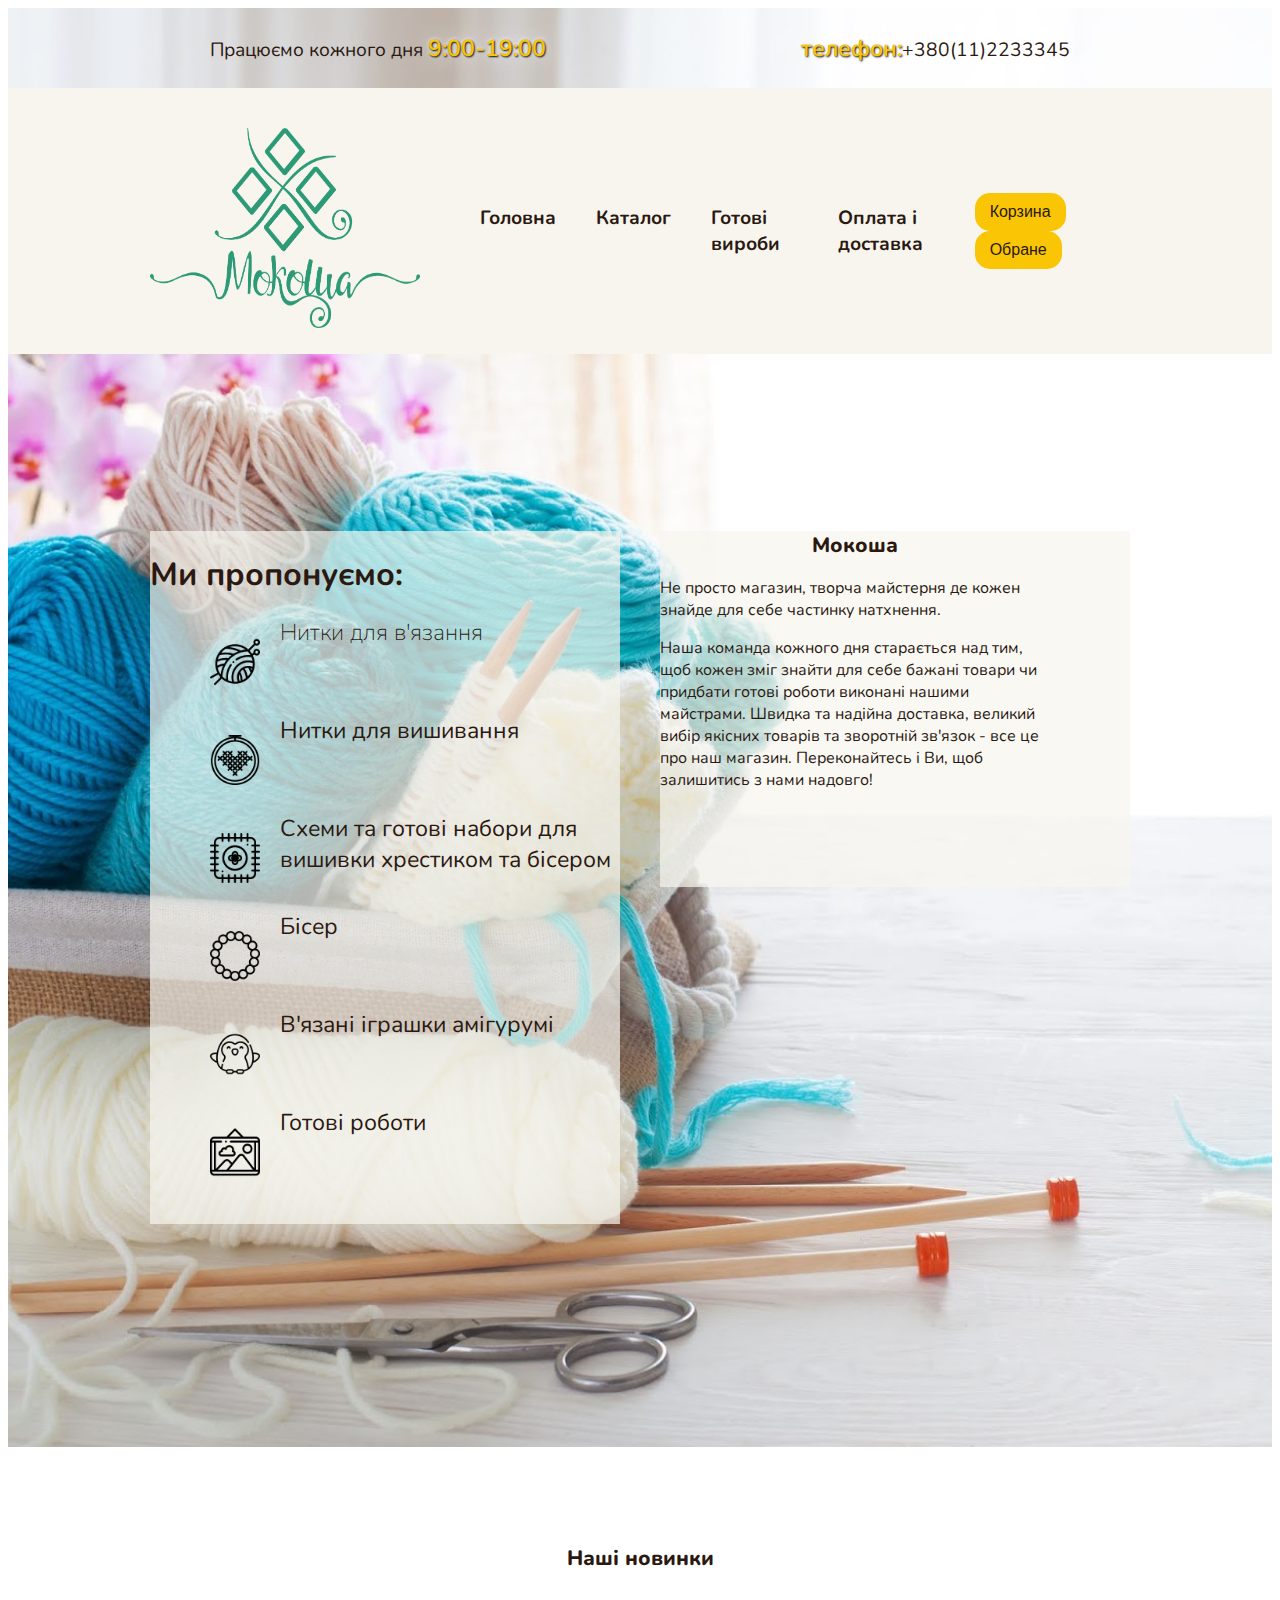
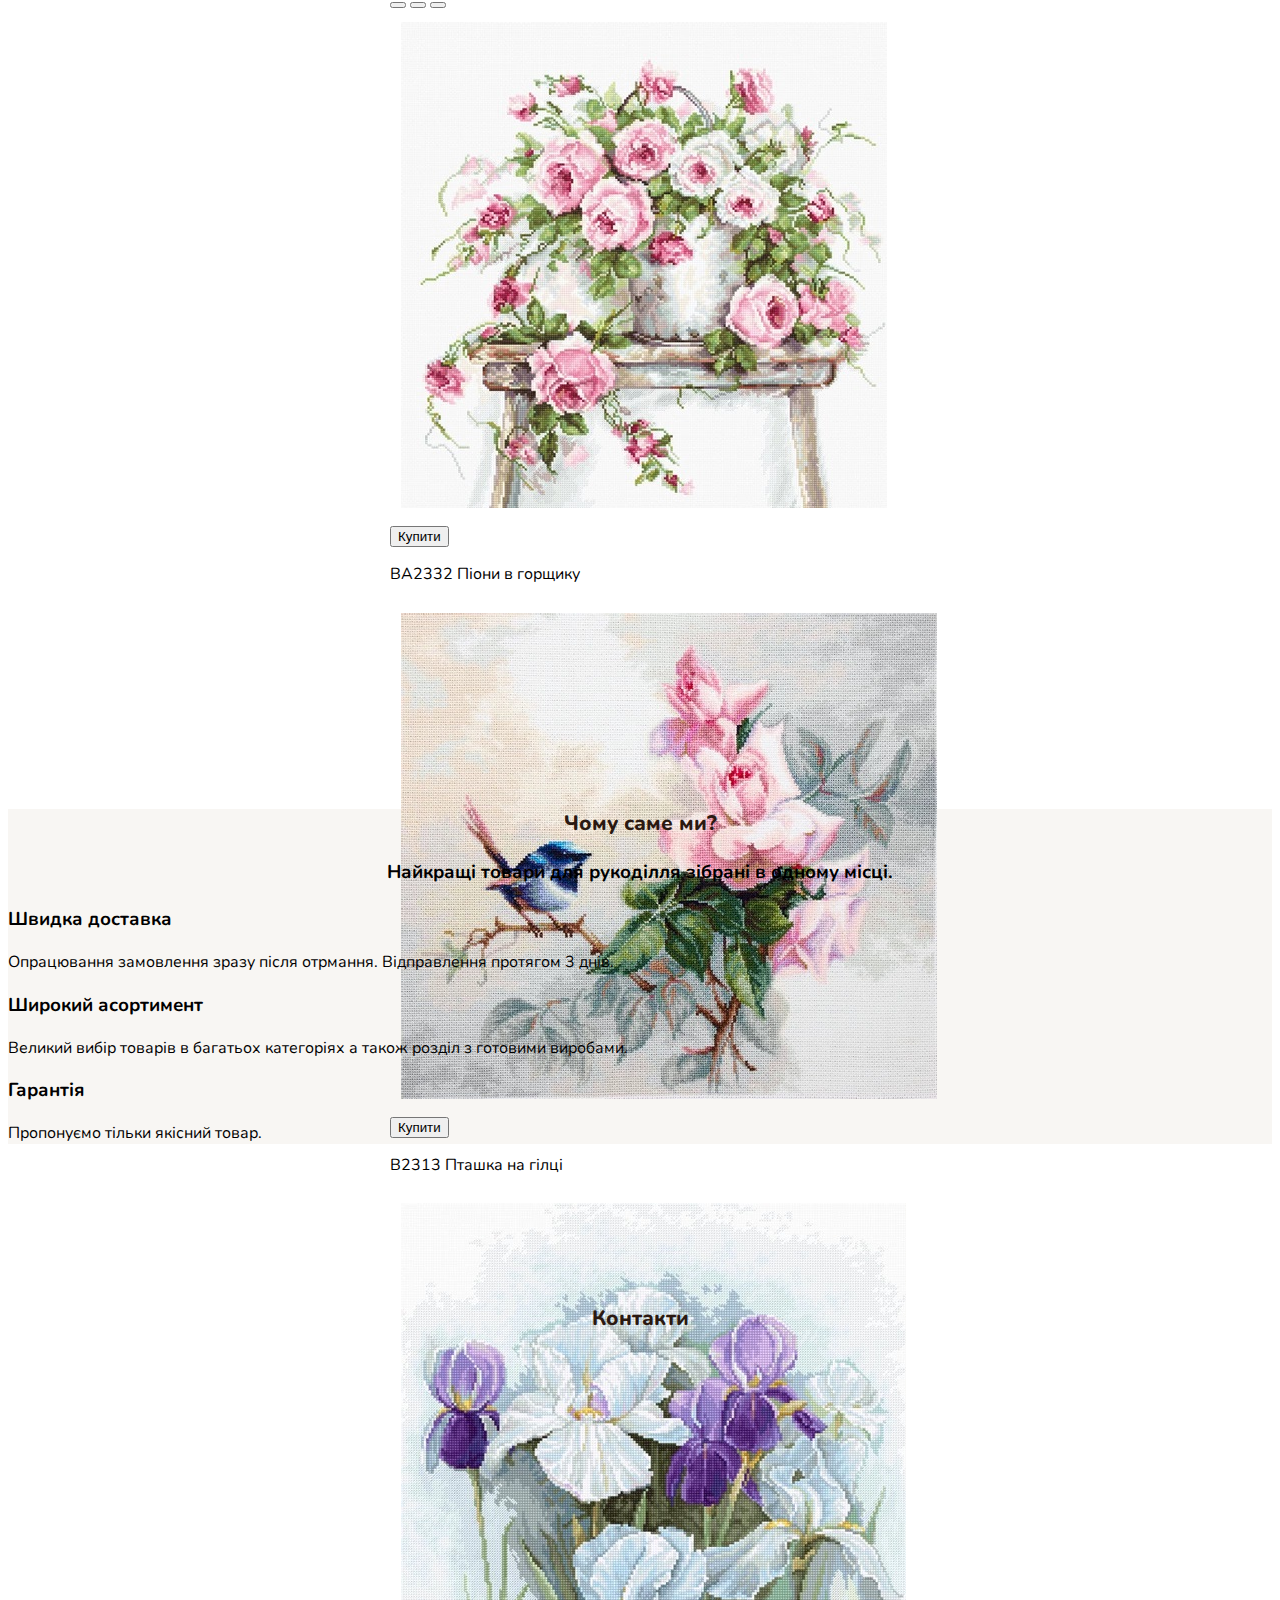
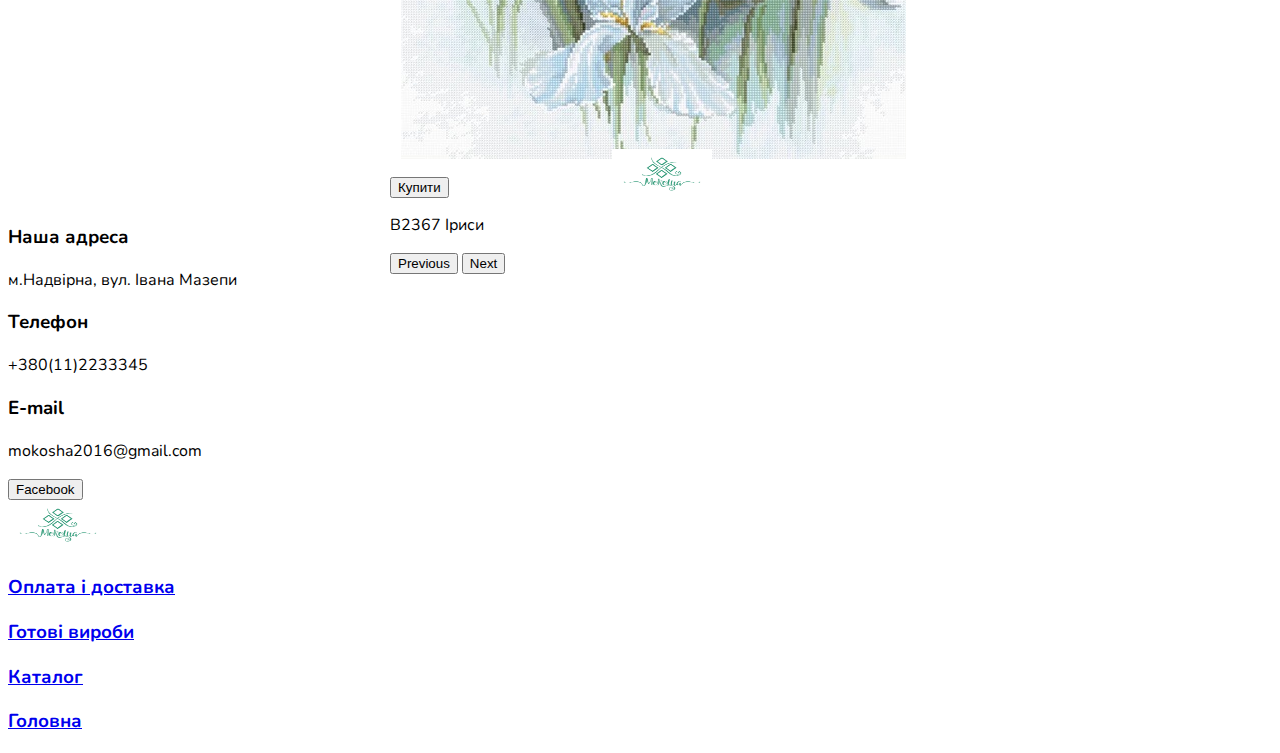
<file: index.html>
<!DOCTYPE html>
<html lang="uk">

<head>
    <meta charset="UTF-8">
    <meta name="viewport" content="width=device-width, initial-scale=1.0">
    <title>Мокоша</title>
    <link rel="stylesheet" href="css/index.css">
    <link rel="icon" href="img/mokosha.logo.jpg">
    <link rel="stylesheet" href="https://cdnjs.cloudflare.com/ajax/libs/font-awesome/4.7.0/css/font-awesome.min.css">
    <link href="https://cdn.jsdelivr.net/npm/bootstrap@5.0.0-beta2/dist/css/bootstrap.min.css" rel="stylesheet"
        integrity="sha384-BmbxuPwQa2lc/FVzBcNJ7UAyJxM6wuqIj61tLrc4wSX0szH/Ev+nYRRuWlolflfl" crossorigin="anonymous">
</head>

<body>
    <header>
        <div class="subheader">
            <div class="info container">
                <ul>
                    <li>Працюємо кожного дня <span class="selected">9:00-19:00</span></li>
                    <li><span class="selected">телефон:</span>+380(11)2233345</li>
                </ul>
            </div>
        </div>
        <div class="header_body">
            <nav class="header_menu container">
                <div class="header_logo">
                    <a href="index.html">
                        <img src="img/new-logo.png" alt="Мокоша" width="270" height="200">
                    </a>
                </div>
                <div class="navbar">
                    <ul class="header_list">
                        <li><a href="#головна">Головна</a></li>
                        <li><a href="#каталог">Каталог</a></li>
                        <li><a href="#готові_вироби">Готові вироби</a></li>
                        <li><a href="payment.html" target="_blank">Оплата і доставка</a></li>
                    </ul>
                </div>
                <div class="controls">
                    <button class="btn">Корзина</button>
                    <button class="btn">Обране</button>
                </div>
            </nav>
        </div>
    </header>
    <main>
        <div class="proposition">
            <div class="container">
                <div class="textcols-left">
                    <h1>Ми пропонуємо:</h1>
                    <ul>
                        <div class="crochet">
                            <div class="img"><img class="icon" src="img/knitting.png" alt="Вязання" width="50px"
                                    height="50px"></div>
                            <div class="content">
                                <li>Нитки для в'язання</li>
                            </div>
                        </div>
                        <div class="crochet">
                            <div class="img"><img class="icon" src="img/embroidery.png" alt="Вишивка" width="50px"
                                    height="50px"></div>
                            <li>Нитки для вишивання</li>
                        </div>
                        <div class="crochet">
                            <div class="img"><img class="icon" src="img/sewing.png" alt="Бісер" width="50px"
                                    height="50px"></div>
                            <li>Схеми та готові набори для вишивки хрестиком та бісером</li>
                        </div>
                        <div class="crochet">
                            <div class="img"><img class="icon" src="img/beads.png" alt="Вишивка" width="50px"
                                    height="50px"></div>
                            <li>Бісер</li>
                        </div>
                        <div class="crochet">
                            <div class="img"><img class="icon" src="img/penguin.png" alt="Вишивка" width="50px"
                                    height="50px"></div>
                            <li>В'язані іграшки амігурумі</li>
                        </div>
                        <div class="crochet">
                            <div class="img"><img class="icon" src="img/paint.png" alt="Вишивка" width="50px"
                                    height="50px"></div>
                            <li>Готові роботи</li>
                    </ul>
                </div>
                <div class="textcols-right">
                    <h2>Мокоша</h2>
                    <p>Не просто магазин, творча майстерня де кожен знайде для себе частинку натхнення.</p>
                    <p>
                        Наша команда кожного дня старається над тим, щоб кожен зміг знайти для себе бажані товари чи
                        придбати готові
                        роботи виконані нашими майстрами.
                        Швидка та надійна доставка, великий вибір якісних товарів та зворотній зв'язок - все це про
                        наш
                        магазин.
                        Переконайтесь і Ви, щоб залишитись з нами надовго!
                    </p>
                </div>
            </div>
        </div>
        <section class="news">
            <h2>Наші новинки</h2>
            <div class="carousel-container">
                <div id="carouselExampleDark" class="carousel carousel-dark slide" data-bs-ride="carousel">
                    <div class="carousel-indicators">
                        <button type="button" data-bs-target="#carouselExampleDark" data-bs-slide-to="0" class="active"
                            aria-current="true" aria-label="Slide 1"></button>
                        <button type="button" data-bs-target="#carouselExampleDark" data-bs-slide-to="1"
                            aria-label="Slide 2"></button>
                        <button type="button" data-bs-target="#carouselExampleDark" data-bs-slide-to="2"
                            aria-label="Slide 3"></button>
                    </div>
                    <div class="carousel-inner">
                        <div class="carousel-item active" data-bs-interval="10000">
                            <img src="img/flower.pink.jpg" class="d-block w-100" alt="...">
                            <div class="carousel-caption d-none d-md-block">
                                <button class="btn btn-warning">Купити</button>
                                <p>BA2332 Піони в горщику</p>
                            </div>
                        </div>
                        <div class="carousel-item" data-bs-interval="2000">
                            <img src="img/bird.jpg" class="d-block w-100" alt="...">
                            <div class="carousel-caption d-none d-md-block">
                                <button class="btn btn-warning">Купити</button>
                                <p>B2313 Пташка на гілці</p>
                            </div>
                        </div>
                        <div class="carousel-item">
                            <img src="img/iris.jpg" class="d-block w-100" alt="...">
                            <div class="carousel-caption d-none d-md-block">
                                <button class="btn btn-warning">Купити</button>
                                <p>B2367 Іриси</p>
                            </div>
                        </div>
                    </div>
                    <button class="carousel-control-prev" type="button" data-bs-target="#carouselExampleDark"
                        data-bs-slide="prev">
                        <span class="carousel-control-prev-icon" aria-hidden="true"></span>
                        <span class="visually-hidden">Previous</span>
                    </button>
                    <button class="carousel-control-next" type="button" data-bs-target="#carouselExampleDark"
                        data-bs-slide="next">
                        <span class="carousel-control-next-icon" aria-hidden="true"></span>
                        <span class="visually-hidden">Next</span>
                    </button>
                </div>
            </div>
        </section>
        <div class="why-us">
            <div class="center">
                <h2>Чому саме ми?</h2>
            </div>
            <div class="quote">
                <h3>Найкращі товари для рукоділля зібрані в одному місці.</h3>
            </div>
            <h3>Швидка доставка</h3>
            <p>Опрацювання замовлення зразу після отрмання. Відправлення протягом 3 днів.</p>
            <h3>Широкий асортимент</h3>
            <p>Великий вибір товарів в багатьох категоріях а також розділ з готовими виробами.</p>
            <h3>Гарантія</h3>
            <p>Пропонуємо тільки якісний товар.</p>
        </div>
        <div class="contacts">
            <h2>Контакти</h2>
            <iframe
                src="https://www.google.com/maps/embed?pb=!1m18!1m12!1m3!1d622.1805785042808!2d24.56823233438469!3d48.6345446676721!2m3!1f0!2f0!3f0!3m2!1i1024!2i768!4f13.1!3m3!1m2!1s0x473732f13be8ebcd%3A0x3948880768975fbc!2z0LLRg9C70LjRhtGPINCT0LXRgtGM0LzQsNC90LAg0JzQsNC30LXQv9C4LCA0LCDQndCw0LTQstGW0YDQvdCwLCDQhtCy0LDQvdC-LdCk0YDQsNC90LrRltCy0YHRjNC60LAg0L7QsdC70LDRgdGC0YwsIDc4NDAw!5e0!3m2!1sru!2sua!4v1612436521839!5m2!1sru!2sua"
                width="600" height="450" frameborder="0" style="border:0;" allowfullscreen="" aria-hidden="false"
                tabindex="0"></iframe>
            <a href="#головна"><img src="img/mokosha.logo.jpg" alt="Мокоша" width="100" height="50"></a>
            <h3>Наша адреса</h3>
            <p>м.Надвірна, вул. Івана Мазепи</p>
            <h3>Телефон</h3>
            <p>+380(11)2233345</p>
            <h3>E-mail</h3>
            <p>mokosha2016@gmail.com</p>
            <form action="https://www.facebook.com/mokosharukodillya/?view_public_for=492783671109641">
                <input type="submit" value="Facebook" />
            </form>
        </div>
    </main>
    <footer>
        <div class="footer-logo">
            <a href="#головна"><img src="img/mokosha.logo.jpg" alt="Мокоша" width="100" height="50"></a>
        </div>
        <h3><a href="payment.html">Оплата і доставка</a></h3>
        <h3><a href="#готові_вироби">Готові вироби</a></h3>
        <h3><a href="#каталог">Каталог</a></h3>
        <h3><a href="#головна">Головна</a></h3>
    </footer>
    <script src="https://cdn.jsdelivr.net/npm/bootstrap@5.0.0-beta2/dist/js/bootstrap.bundle.min.js"
        integrity="sha384-b5kHyXgcpbZJO/tY9Ul7kGkf1S0CWuKcCD38l8YkeH8z8QjE0GmW1gYU5S9FOnJ0"
        crossorigin="anonymous"></script>
</body>

</html>
</file>
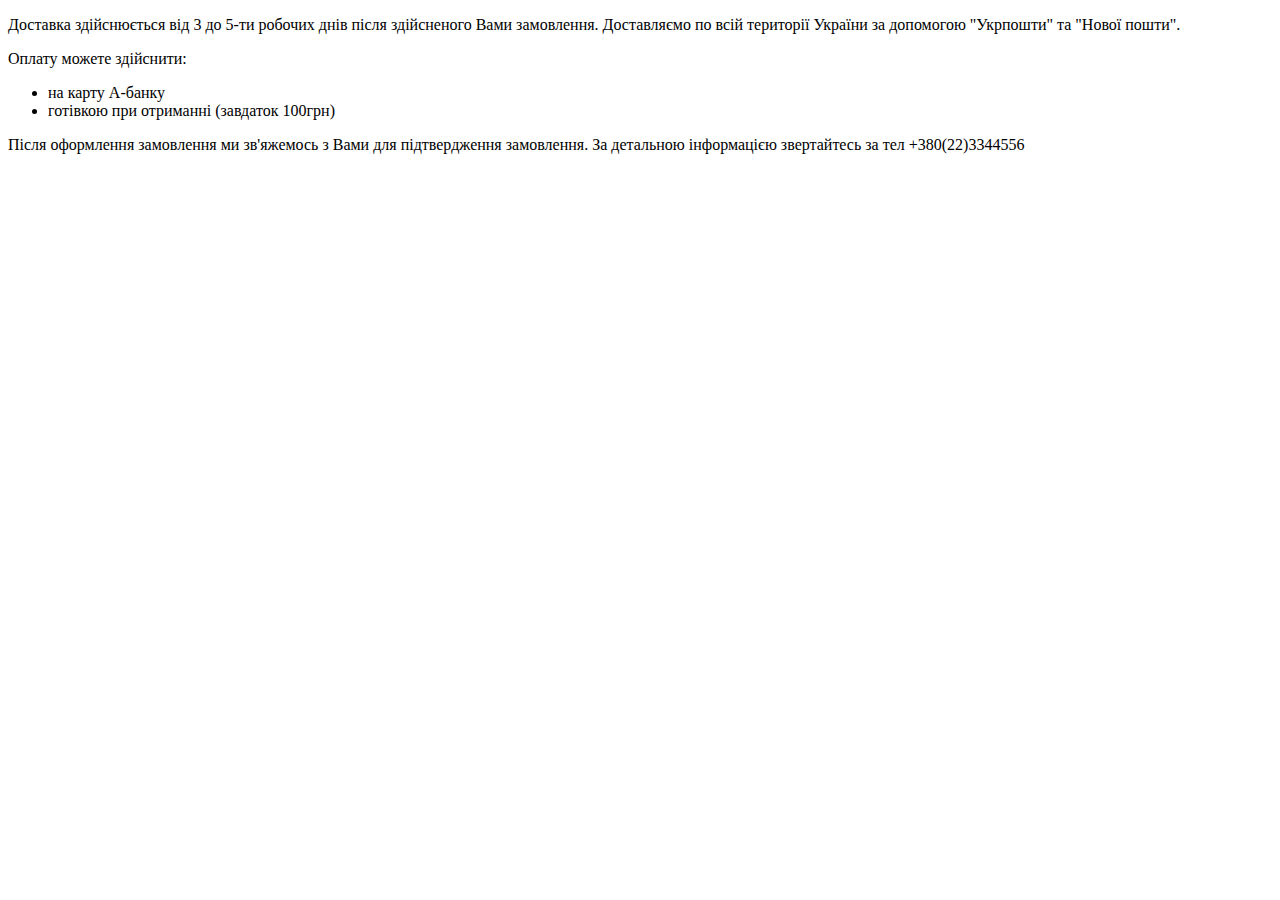
<file: payment.html>
<!DOCTYPE html>
<html lang="uk">

<head>
    <meta charset="UTF-8">
    <meta name="viewport" content="width=device-width, initial-scale=1.0">
    <title>Оплата і доставка</title>
</head>
    <body>
        <p>
        Доставка здійснюється від 3 до 5-ти робочих днів після здійсненого Вами замовлення. Доставляємо по всій
        території України за допомогою "Укрпошти" та "Нової пошти".
    </p>
    <p>
        Оплату можете здійснити:
    </p>
    <ul>
        <li>на карту А-банку</li>
        <li>готівкою при отриманні (завдаток 100грн)</li>
    </ul>
    <p>
        Після оформлення замовлення ми зв'яжемось з Вами для підтвердження замовлення.
        За детальною інформацією звертайтесь за тел +380(22)3344556
    </p>
    </body>
</html>
</file>
<file: css/index.css>
@import url('https://fonts.googleapis.com/css2?family=Nunito:wght@300;400;600;700;800&display=swap');

:root {
    font-family: 'Nunito', sans-serif;
    --main-color: #2b1911;
    --accent-color: white;
    scroll-behavior: smooth;
}

.container {
    max-width: 980px;
    margin: auto;
}

.subheader {
    background-image: url(../img/header-back.jpg);
    background-size: cover;
}


.info ul{
    list-style-type: none;
    display: flex;
    justify-content: space-between;
    flex-wrap: wrap;
    align-items: center;
    padding: 0 60px 0 60px;
    height: 80px;
    color: var(--main-color);
    font-size: 1.2em;
    font-weight: 400; 
    margin-top: 0;
    margin-bottom: 0;
}

.selected {
    color: #F9C504;
    font-weight: 600;
    font-style: bold;
    font-size: 1.2em;
    text-shadow: 1px 1px 2px black, 0 0 1em white, 0 0 0.2em white;
}

.header_body {
  background-color: #F7F5EE;  
  padding: 20px;
}

header nav {
    display: flex;
    flex-direction: row;
    justify-content: space-between;
    align-items: center; 
    background-color: #F7F5EE;
    padding: 20px;
    margin: 0;
    padding-bottom: 0px;
}

header nav .navbar ul {
    display: flex;
    list-style-type: none;   
}

header nav .navbar ul a {
    float: left;
    margin: 0 20px;
    text-decoration: none;
    color: var(--main-color);
    font-size: 1.2em;
    font-weight: 700;
}

header nav .logo img {
    width: 250px;
    height: 150px;
    
}

header nav .controls .btn {
    display: inline-block;
    flex-wrap: wrap;
    padding: 10px 15px;
    font-size: 1rem;
    cursor: pointer;
    text-align: center;
    text-decoration: none;
    outline: none;
    color: var(--main-color);
    background-color: #F9C504;
    border: none;
    border-radius: 15px;
}

.controls .btn:hover {background-color: #F9C504}

.controls .btn:active {
    background-color: #F9C504;
    transform: translateY(4px);
}

.controls .btn {
    display: flex;
    flex-flow: column wrap;
    justify-content: space-around;
}

 header nav .controls .fa {
     display: block;
}

.controls .btn {
    display: flex;
    flex-direction: column;
}
 
main .proposition {
    background-image: url(../img/main-back.jpg);
    background-size: cover;
    color: var(--main-color);
    padding: 10em 5em 35em 5em;
}

.textcols-left {
	float: left;
    width: 48%;
    background: rgba(247,245,238,0.7);
    list-style-type: none;
  font-size: 1.2em;
}
.textcols-right {
	margin-left: 52%;
    background: rgba(247,245,238,0.7);
    padding: 0 5em 5em 0;
}

.news {
    padding: 5em 5em 35em 5em;
}

.carousel-container {
    max-width: 500px;
    margin: auto;
    height: 20px;
}

main .textcols-item {
    display: flex;
	flex-direction: column;
	flex-basis: 100%;
	flex: 1;
    height: 48%;
    background-color: #F7F5EE;
    margin: 17px;
    padding: 3em;
}

.textcols-item + .textcols-item {
    margin-left: 4%;
    background: rgba(247,245,238,0.5);
    margin: 17px;
}

.crochet {
    display: flex;
    list-style-type: none;
    font-size: 1.2em;
    font-weight: 400;
    padding: 0;
}

.content {
   color: var(--main-color);
   font-size: 1em;
   font-weight: 200;
}

.icon {
    margin: 20px;
}

 
h1 {
    color: var(--main-color);
    font-size: 2rem;
    font-weight: 700;  
}

h2 {
    text-align: center;
   color: var(--main-color);
   font-size: 1.3em;
   font-weight: 800;  
}

.news img {
   padding: 0.7rem;
}

.why-us {
   background-image: url(../img/light-back.jpg);
   box-shadow: inset 0 0 0 1000px rgba(242,237,232,0.5);
   background-attachment: fixed;
   background-position: center;
   background-repeat: no-repeat;
   background-size: cover;
   margin: 15em 0em 10em 0em;
}

.quote {
    text-align: center;
    font-weight: 600;
    line-height: 2em;
}
</file>
